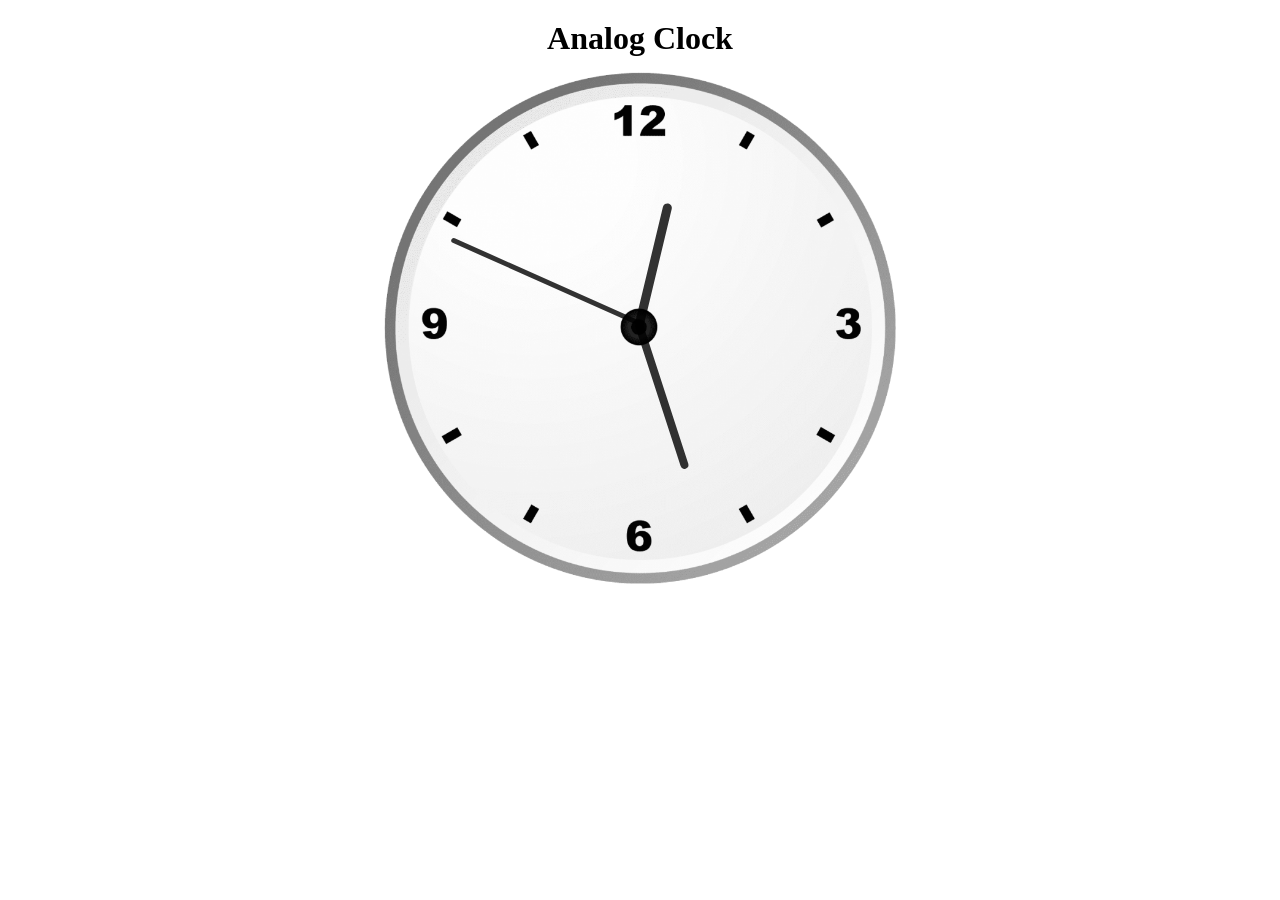
<file: Analog Clock/index.html>
<!DOCTYPE html>
<html lang="en">
<head>
    <meta charset="UTF-8">
    <meta name="viewport" content="width=device-width, initial-scale=1.0">
    <title>Clock Using Pure JS</title>
    <link rel="stylesheet" href="index.css">
    <script src="index.js"></script>
</head>
<body>
    <h1>Analog Clock</h1>
    <div id="clockContainer">
        <div id="hour"></div>
        <div id="minute"></div>
        <div id="second"></div>
    </div>
</body>
</html>
</file>
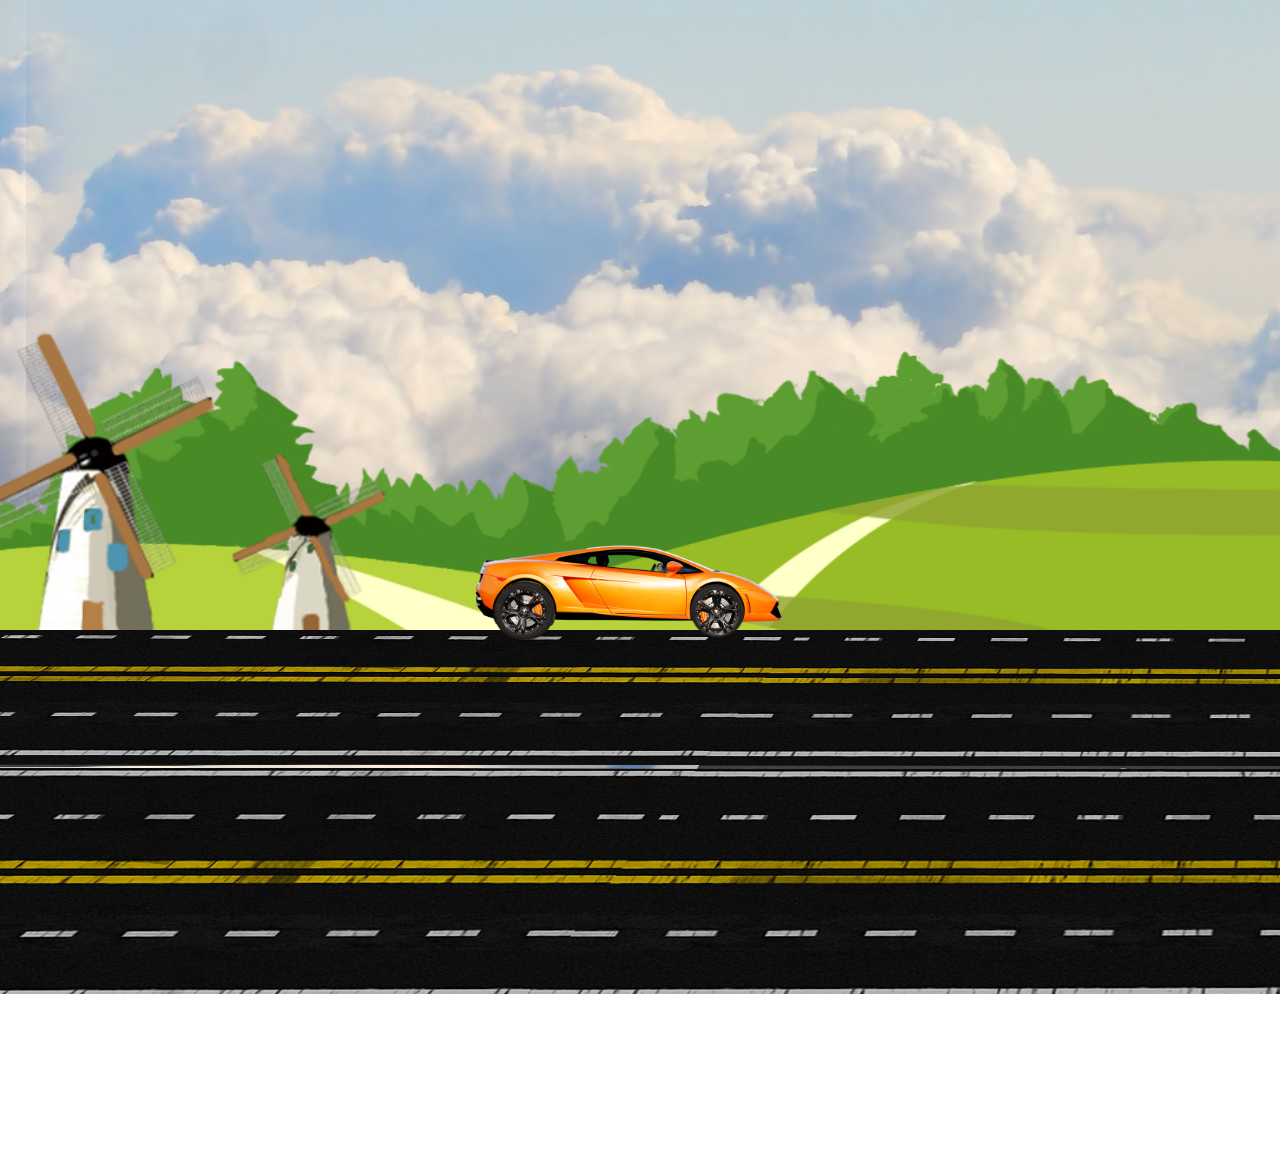
<file: Car Aminated/index.html>
<!DOCTYPE html>
<html lang="en">
<head>
    <meta charset="UTF-8">
    <meta name="viewport" content="width=device-width, initial-scale=1.0">
    <title>Car Animation CSS and JavaScript</title>
    <link rel="stylesheet" href="style.css">
    <script src="script.js"></script>
</head>
<body>
    <div class="container">
        <div class="sky">
            <div class="trees"></div>
            <div class="track"></div>
            <div class="car">
                <div class="wheel wheel1">
                    <img src="car_wheel_left.png" alt="">
                </div>
                <div class="wheel wheel2">
                    <img src="car_wheel_right.png" alt="">
                </div>
            </div>
        </div>
    </div>
</body>
</html>
</file>
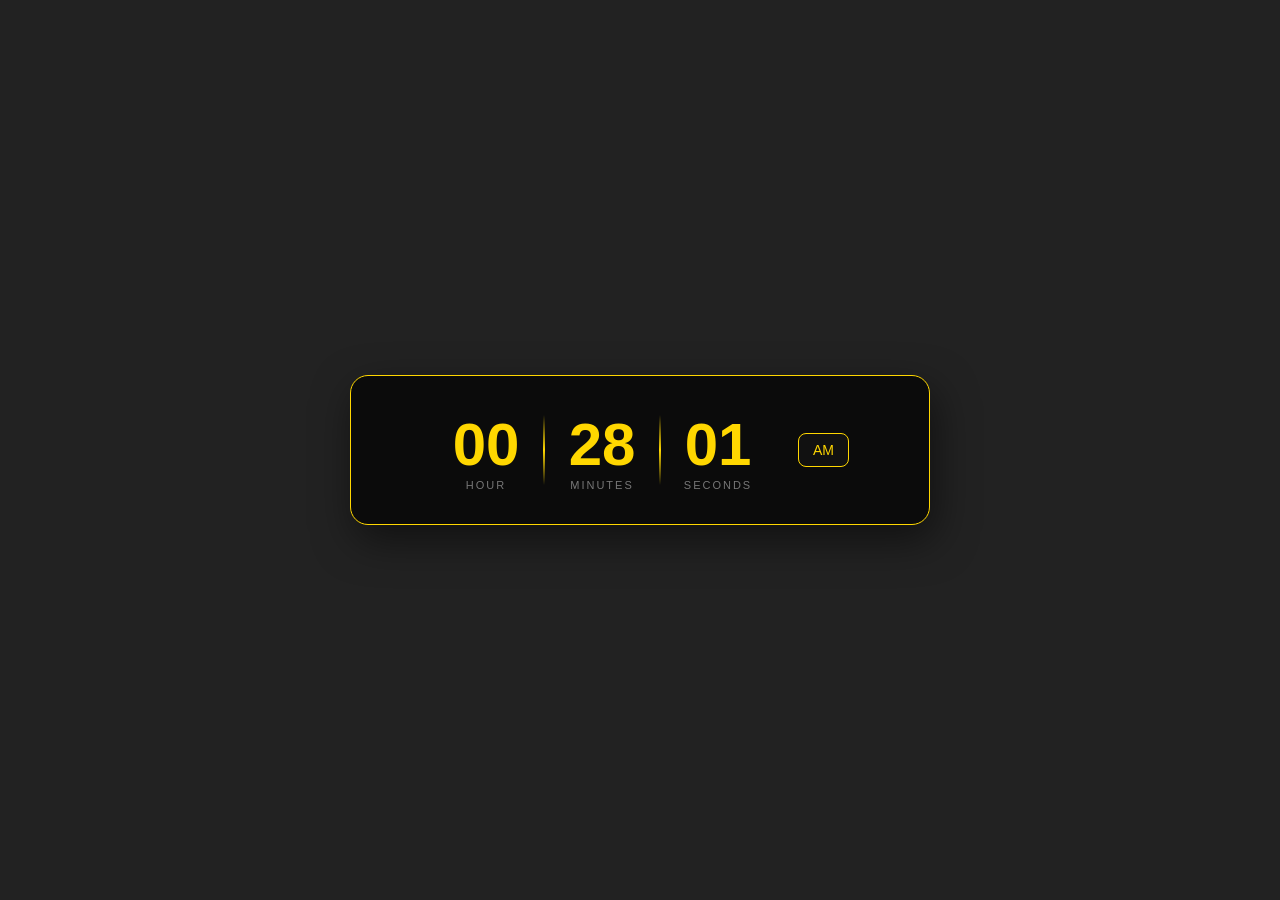
<file: Digital Clock/index.html>
<!DOCTYPE html>
<html lang="en">
<head>
    <meta charset="UTF-8">
    <meta name="viewport" content="width=device-width, initial-scale=1.0">
    <title>Digital Clock in Javascript</title>
    <style>
        *{
           margin: 0;
           padding: 0;
           box-sizing: border-box;
           font-family: sans-serif; 
        }

        body{
            height: 100vh;
            background: #222;
            display: flex;
            justify-content: center;
            align-items: center;
        }

        .clock{
            display: flex;
            justify-content: center;
            align-items: center;
            background: #0b0b0b;
            height: 150px;
            width: 580px;
            border-radius: 18px;
            border: 1px solid #ffd700;
            box-shadow: 5px 15px 40px rgba(0, 0, 0, 0.5);
        }

        .time-box{
                width: 110px;
                text-align: center;
        }

        .time-box span{
                    display: block;
                    font-size: 60px;
                    font-weight: 700;
                    color: #ffd700;
                    font-family: sans-serif;
        }

        .time-box p{
                font-size: 11px;
                letter-spacing: 2px;
                color: #777;
                display: block;
        }

        .divider{
                 width: 2px;
                 height: 70px;
                 background: linear-gradient(180deg, #0000, #ffd700, transparent);
                 margin: 0 2px;
        }

        .ampm{
            padding: 8px 14px;
            border-radius: 8px;
            background: #111;
            color: #ffd700;
            font-size: 14px;
            border: 0.5px solid #ffd700;
            margin-left: 25px;
        }
    </style>
</head>
<body>
    <div class="clock">
        <div class="time-box">
            <span id="hour">00</span>
            <p>HOUR</p>
        </div>

        <div class="divider"></div>
        <div class="time-box">
            <span id="minutes">00</span>
            <p>MINUTES</p>
        </div>

        <div class="divider"></div>
        <div class="time-box">
            <span id="seconds">00</span>
            <p>SECONDS</p>
        </div>

        <div class="ampm" id="ampm">AM</div>
    </div>

    <script>
    function time(){
        let hour = document.getElementById('hour')
        let minutes = document.getElementById('minutes')
        let seconds = document.getElementById('seconds')
        let ampm = document.getElementById('ampm')

        let h = new Date().getHours()
        let m = new Date().getMinutes()
        let s = new Date().getSeconds()

        let periods = h >= 12? "PM":"AM" 

        if(h>12){
            h = h-12
        }

        h = (h<10)?"0"+h:h
        m = (m<10)?"0"+m:m
        s = (s<10)?"0"+s:s

        hour.innerHTML = h
        minutes.innerHTML = m
        seconds.innerHTML = s
        ampm.innerHTML = periods
    }

    setInterval(time, 1000)
    </script>
</body>
</html>
</file>
<file: Analog Clock/index.css>
*{
  margin: 0;
  padding: 0;
  box-sizing: border-box;
}

h1{
    text-align: center;
    margin-top: 20px;
}
#clockContainer{  
    position: relative;
    top: 15px;
    margin: auto;
    height: 40vw;
    width: 40vw; 
    background: url(clock.png) no-repeat;
    background-size: 100%;
}

#hour, #minute, #second{
    position: absolute;
    background: black;
    border-radius: 10px; 
    transform-origin: bottom;
}
#hour{
    width: 1.8%;
    height: 25%;
    top: 25%;
    left: 48.85%;
    opacity: 0.8;  
}
#minute{
    width: 1.6%;
    height: 30%;
    top: 19%;
    left: 48.9%;
    opacity: 0.8;  
}
#second{
    width: 1%;
    height: 40%;
    top: 9%;
    left: 49.25%;
    opacity: 0.8; 
    
}
</file>
<file: Car Aminated/style.css>
*{
    margin: 0;
    padding: 0;
}
body{
    overflow: hidden;
    animation: shakebody linear 6s infinite;
}
.sky{
    height: 100vh;
    width: 100%;
    background-image: url(background.jpg);
    background-repeat: no-repeat;
    position: absolute;
}

.trees{
    height: 100vh;
    width: 100%;
    background-image: url(trees.png);
    background-size: cover; 
    position: absolute;
    top: -144px; 
}
.track{
    height: 60vh;
    width: 800vw;
    background-image: url(track.png);
    background-repeat: repeat-x; 
    position: absolute;
    top: 70vh;
    animation: carMove linear 13s infinite;

}

.car{
    height: 100px;
    width: 380px;
    background-image: url(car_body.png);
    background-size: cover;
    background-repeat: no-repeat;
    position: absolute;
    left: 444px;
    bottom:30vh;
    animation: shake linear .3s infinite;

}


.wheel1 img{
    width: 77px;
    position: relative;
    top:42px;
    left:42px;
    animation: wheelRotation linear .16s infinite;
}


.wheel2 img{
    width: 77px;
    position: relative;
    top: -39px;
    left: 235px;
    animation: wheelRotation linear .16s infinite;

}

@keyframes wheelRotation
{
    100%{
        transform: rotate(360deg);
    }
}

@keyframes carMove
{
    100%{
        transform: translateX(-500vw);
    }
}

@keyframes shake
{
    0%{
        transform: translateY(-5px);
    }
    50%{
        transform: translateY(5px);
    }
    100%{
        transform: translateY(-5px);
    }
}
@keyframes shakebody
{
    0%{
        transform: translateY(-50px);
    }
    50%{
        transform: translateY(0px);
    }
    100%{
        transform: translateY(-50px);
    }
}
</file>
